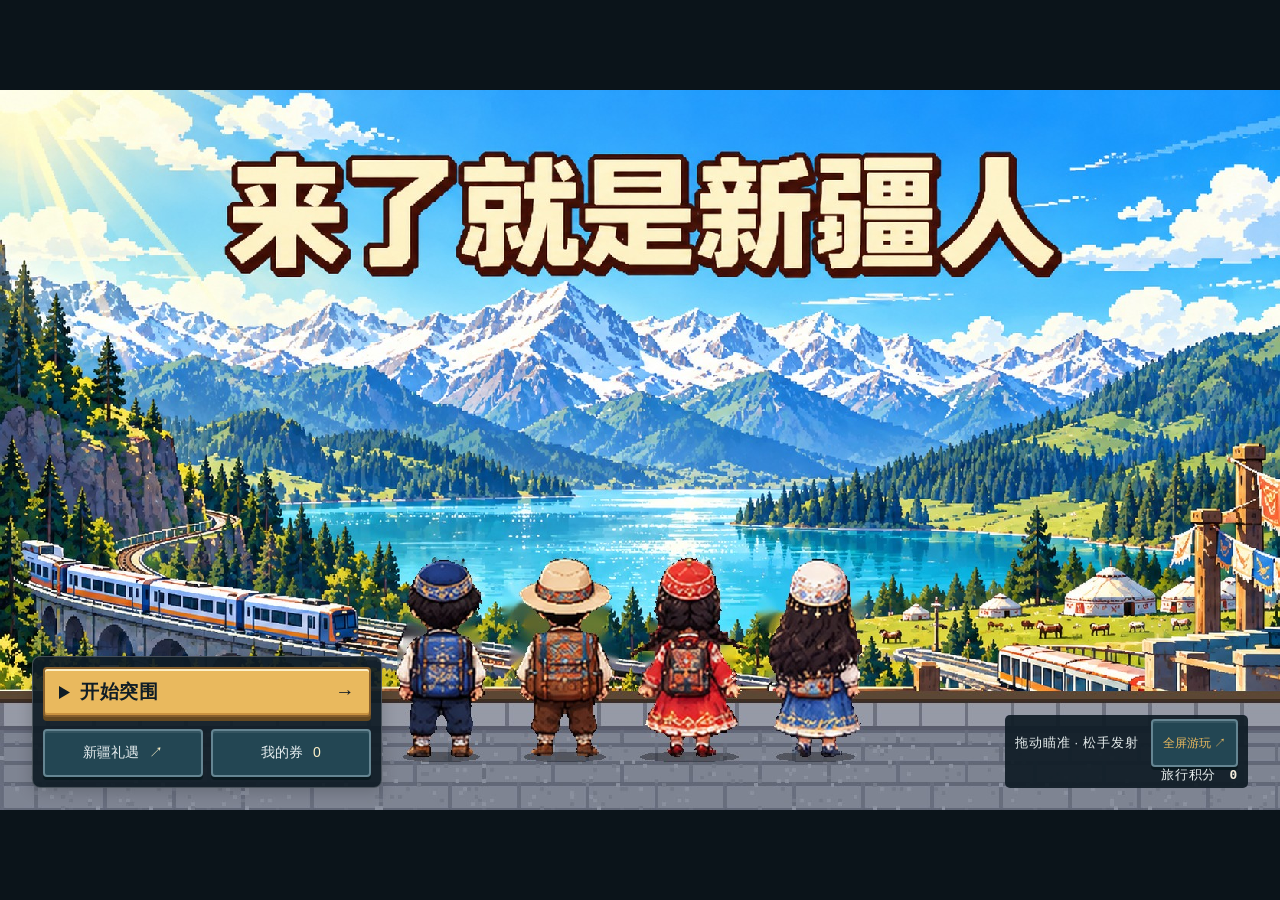
<file: index.html>
<!doctype html>
<!--
MIT License

Copyright (c) 2026

Permission is hereby granted, free of charge, to any person obtaining a copy
of this software and associated documentation files (the "Software"), to deal
in the Software without restriction, including without limitation the rights
to use, copy, modify, merge, publish, distribute, sublicense, and/or sell
copies of the Software, and to permit persons to whom the Software is
furnished to do so, subject to the following conditions:

The above copyright notice and this permission notice shall be included in all
copies or substantial portions of the Software.

THE SOFTWARE IS PROVIDED "AS IS", WITHOUT WARRANTY OF ANY KIND, EXPRESS OR
IMPLIED, INCLUDING BUT NOT LIMITED TO THE WARRANTIES OF MERCHANTABILITY,
FITNESS FOR A PARTICULAR PURPOSE AND NONINFRINGEMENT. IN NO EVENT SHALL THE
AUTHORS OR COPYRIGHT HOLDERS BE LIABLE FOR ANY CLAIM, DAMAGES OR OTHER
LIABILITY, WHETHER IN AN ACTION OF CONTRACT, TORT OR OTHERWISE, ARISING FROM,
OUT OF OR IN CONNECTION WITH THE SOFTWARE OR THE USE OR OTHER DEALINGS IN THE
SOFTWARE.
-->
<html lang="zh-CN">
<head>
  <meta charset="UTF-8">
  <meta name="viewport" content="width=device-width,initial-scale=1,viewport-fit=cover">
  <meta name="theme-color" content="#101d26">
  <meta name="description" content="选一个打工人，打穿五站新疆。来了就是新疆人，一款即开即玩的像素弹射小游戏。">
  <meta property="og:type" content="website">
  <meta property="og:locale" content="zh_CN">
  <meta property="og:site_name" content="来了就是新疆人">
  <meta property="og:title" content="来了就是新疆人">
  <meta property="og:description" content="下班了，轮到你出发。选一个打工人，打穿五站新疆，即开即玩的像素弹射小游戏。">
  <meta property="og:url" content="https://liunian0103-dotcom.github.io/laile-jiushi-xinjiangren/">
  <meta property="og:image" content="https://liunian0103-dotcom.github.io/laile-jiushi-xinjiangren/assets/xinjiang-cover-20261113.jpg">
  <meta property="og:image:type" content="image/jpeg">
  <meta property="og:image:width" content="1672">
  <meta property="og:image:height" content="941">
  <meta property="og:image:alt" content="来了就是新疆人：四位旅行者望向雪山与蓝色湖泊的像素封面">
  <meta name="twitter:card" content="summary_large_image">
  <meta name="twitter:title" content="来了就是新疆人">
  <meta name="twitter:description" content="下班了，轮到你出发。即开即玩的新疆像素弹射小游戏。">
  <meta name="twitter:image" content="https://liunian0103-dotcom.github.io/laile-jiushi-xinjiangren/assets/xinjiang-cover-20261113.jpg">
  <link rel="image_src" href="https://liunian0103-dotcom.github.io/laile-jiushi-xinjiangren/assets/xinjiang-cover-20261113.jpg">
  <link rel="preload" as="image" href="assets/xinjiang-cover-20261113.jpg">
  <title>来了就是新疆人</title>
  <link rel="icon" href="assets/characters/chen-xu-portrait.svg" type="image/svg+xml">
  <link rel="manifest" href="manifest.webmanifest">
  <link rel="stylesheet" href="styles/characters.css?v=e50149db79">
  <link rel="stylesheet" href="styles/rewards.css?v=2951058b75">
  <link rel="stylesheet" href="styles.css?v=f94897d97c">
  <link rel="stylesheet" href="styles/reward-feedback.css?v=ea91c38384">
  <link rel="stylesheet" href="styles/viewport.css?v=1a29bddfaf">
  <link rel="stylesheet" href="styles/mobile-layout.css?v=d166aedb1c">
  <link rel="stylesheet" href="styles/home-cover.css?v=20261113a">
  <link rel="stylesheet" href="styles/button-polish.css?v=8aa0982ff2">
</head>
<body>
<div id="viewport-safe-area" aria-hidden="true"></div>
<div id="viewport-root">
<div id="viewport-toolbar" hidden><span id="viewportModeLabel">网页横屏模式</span><button type="button" id="exitViewportMode">退出横屏</button></div>
<div id="viewport-content">
<main id="app" aria-label="来了就是新疆人游戏">
  <section id="game-shell">
    <canvas id="game" width="1280" height="720" aria-label="弹射游戏场地"></canvas>
    <button id="qaCompleteBtn" type="button" hidden>QA 完成本关</button>
    <header class="hud">
      <div class="hud-block stage"><span id="stageName">国际大巴扎</span><small id="eventName">准备突围</small></div>
      <span id="compassCount" hidden>0</span>
      <button class="square-btn" id="pauseBtn" aria-label="暂停游戏">Ⅱ</button>
    </header>
    <div id="hearts" class="health-bar" role="progressbar" aria-label="生命" aria-valuemin="0" aria-valuemax="3" aria-valuenow="3"><span id="healthFill"></span><span id="healthValue">3 / 3</span></div>
    <div class="combo" id="combo" aria-live="polite">连击 <b>0</b></div>
    <div class="toast" id="toast" aria-live="polite"></div>
    <div class="party" id="party" aria-label="当前角色">
      <article class="traveler active" data-character="0"><img id="heroPortrait" src="assets/characters/chen-xu-portrait.svg" alt=""><div><b id="heroName">陈序</b><small id="heroTrait">回滚预案</small></div></article>
    </div>
    <aside class="skill-rack collapsed" aria-label="已学技能">
      <section class="skill-detail" id="skillDetail" aria-live="polite" hidden>
        <button class="skill-detail-close" id="skillDetailClose" type="button" aria-label="关闭技能说明">×</button>
        <span id="skillDetailIcon" class="skill-detail-icon" aria-hidden="true"></span>
        <div class="skill-detail-copy"><span id="skillDetailType"></span><h3 id="skillDetailName"></h3><strong id="skillDetailEffect"></strong><p id="skillDetailRule"></p><div class="skill-detail-change"><span id="skillDetailCurrent"></span><b> → </b><span id="skillDetailAfter"></span></div></div>
      </section>
      <div class="skill-rack-title"><span>技能</span><small>击破技能箱获得</small><button class="skill-rack-toggle" id="skillRackToggle" type="button" aria-label="展开技能面板" aria-expanded="false">▾</button></div>
      <div class="skill-slots" id="skillSlots"></div>
    </aside>

    <section class="modal open" id="startModal" role="dialog" aria-modal="true" aria-labelledby="gameTitle">
      <div class="home-scene" aria-hidden="true"><img class="home-cover-art" src="assets/xinjiang-cover-20261113.jpg" width="1672" height="941" alt="" fetchpriority="high"></div>
      <div class="home-content">
        <p class="eyebrow">打工人的新疆旅行</p>
        <h1 id="gameTitle">来了就是<br>新疆人<span class="title-dot">.</span></h1>
        <p class="home-line">下班了，轮到你出发。</p>
        <div class="cover-controls">
          <div id="loadingState" aria-live="polite"><div class="loading-copy"><span>装好行囊</span><b id="loadingPercent">0%</b></div><div class="loading-track"><i id="loadingProgress"></i></div><p class="first-load-note">首次打开可能需要更多时间，请稍候。</p></div>
          <p id="loadingReady" class="loading-ready" hidden>选择角色，打穿五站新疆。</p>
          <button class="primary-btn" id="startBtn" hidden>开始突围 <span>→</span></button>
          <div class="home-links"><button type="button" data-open-shop>新疆礼遇 <span>↗</span></button><button type="button" data-open-coupons>我的券 <span data-coupon-count>0</span></button></div>
        </div>
      </div>
      <div class="home-footer"><span>拖动瞄准 · 松手发射 <button class="text-btn fullscreen-btn" data-fullscreen type="button">全屏 ↗</button></span><span>旅行积分 <b data-wallet-balance>0</b></span></div>
    </section>

    <section class="modal route-modal" id="routeModal" role="dialog" aria-modal="true" aria-label="新疆五站路线">
      <div class="route-top"><button class="text-btn" data-go-home type="button">← 结束本局</button><span class="route-count" id="routeCount">已完成 0 / 5 站</span><div class="route-controls"><button class="text-btn" data-fullscreen type="button">横屏游玩 ↗</button><button class="text-btn" data-open-shop type="button">新疆礼遇 · <b data-wallet-balance>0</b> 积分</button></div></div>
      <div class="route-body"><div class="route-picture"><img id="routeImage" src="assets/optimized/stage-bazaar.webp" alt="国际大巴扎"></div><div class="route-copy"><p class="eyebrow">下一站</p><h2 id="routeStageName">国际大巴扎</h2><p id="routeTask">大巴扎集合</p><div class="route-detail"><span>本次出发 <b id="routeHeroName">陈序</b></span><strong id="routeReward">本关通关 +100 积分</strong></div><button class="primary-btn" id="routeStartBtn">开始本站 <span>→</span></button><p class="route-tip">清空障碍，别让它们越过底线。</p></div></div>
      <div class="route-stations" aria-label="五站进度"><span class="route-node-status active">国际大巴扎</span><span class="route-node-status locked">那拉提草原</span><span class="route-node-status locked">赛里木湖</span><span class="route-node-status locked">喀什古城</span><span class="route-node-status locked">火焰山</span></div>
    </section>

    <section class="modal" id="departureModal" role="dialog" aria-modal="true" aria-labelledby="departureTitle"><div class="departure-panel"><div class="departure-scene" aria-hidden="true"></div><div class="departure-copy"><p class="eyebrow" id="departureKicker">本站突围完成</p><h2 id="departureTitle">这一站，拿下。</h2><blockquote id="departureQuote"></blockquote><strong class="stage-reward" id="stageRewardText">+100 旅行积分</strong><button class="primary-btn" id="departureContinue">继续突围 →</button><button class="text-btn" type="button" data-open-shop>去看看新疆礼遇 ↗</button></div></div></section>
    <section class="modal" id="upgradeModal" role="dialog" aria-modal="true" aria-labelledby="upgradeTitle"><div class="paper-panel upgrade-panel"><p class="eyebrow">本站已完成</p><h2 id="upgradeTitle">带上一件，再出发。</h2><p class="upgrade-sub">选择一项强化，保留到本局结束</p><div class="upgrade-grid" id="upgradeGrid"></div></div></section>
    <section class="modal" id="skillModal" role="dialog" aria-modal="true" aria-labelledby="skillTitle"><div class="paper-panel skill-panel"><p class="eyebrow">发现技能箱</p><h2 id="skillTitle">下一发，更有底气。</h2><p class="upgrade-sub">选择一项技能</p><div class="skill-learn-grid" id="skillLearnGrid"></div></div></section>
    <section class="modal" id="pauseModal" role="dialog" aria-modal="true" aria-labelledby="pauseTitle"><div class="paper-panel compact-panel"><p class="eyebrow">歇一会儿</p><h2 id="pauseTitle">旅途暂停</h2><button class="primary-btn" id="resumeBtn">继续突围</button><button class="secondary-btn" data-fullscreen type="button">全屏游玩 ↗</button><button class="secondary-btn" id="restartBtn">换个角色，重新出发</button><button class="text-btn" data-go-home type="button">结束本局，返回首页</button></div></section>
    <section class="modal" id="endModal" role="dialog" aria-modal="true" aria-labelledby="endTitle"><div class="paper-panel ending-panel"><p class="eyebrow" id="endKicker">五站突围完成</p><h2 id="endTitle">把远方，带回来。</h2><p id="endSoul" class="ending-soul"></p><p id="endSummary"></p><p id="endNote" hidden></p><div class="end-wallet">旅行积分 <strong data-wallet-balance>0</strong><button type="button" class="text-btn" data-open-shop>兑换新疆礼遇 ↗</button></div><button class="primary-btn" id="againBtn">再出发一次</button><button class="text-btn" data-go-home type="button">返回首页</button></div></section>
  </section>
  <aside class="mobile-browser-note" aria-label="手机游玩提示"><span>推荐使用手机浏览器打开，横屏体验更佳</span><small>首次打开可能需要更多时间，请稍候。</small></aside>
  <aside id="portraitPlayHint"><span>展开横向视野，更方便瞄准</span><button type="button" data-fullscreen>横屏游玩 ↗</button></aside>
</main>
<div id="characterRoot"></div><div id="rewardsRoot"></div>
</div></div>
<script src="src/viewport.js?v=b9de0f5a09"></script>
<script src="src/characters.js?v=7f3f5c5aef"></script><script src="src/rewards.js?v=659561e249"></script><script src="src/reward-feedback.js?v=bf2c1adc9e"></script><script src="src/game.js?v=46bce08294"></script>
</body></html>
</file>
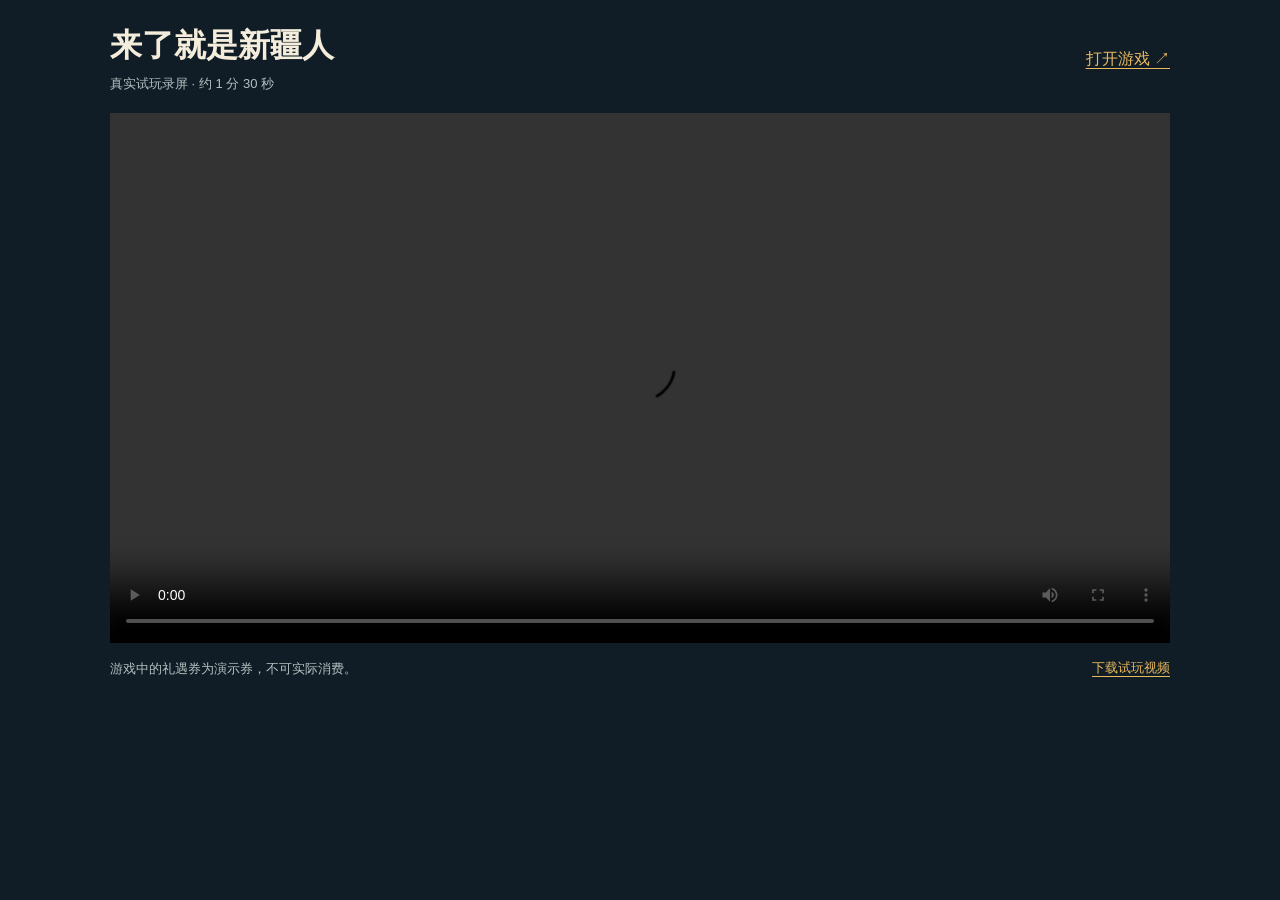
<file: demo.html>
<!doctype html>
<html lang="zh-CN">
<head>
  <meta charset="UTF-8">
  <meta name="viewport" content="width=device-width,initial-scale=1,viewport-fit=cover">
  <meta name="theme-color" content="#101d26">
  <title>来了就是新疆人 · 试玩录屏</title>
  <style>
    *{box-sizing:border-box}body{margin:0;background:#101d26;color:#f4eddc;font-family:"Microsoft YaHei","PingFang SC",sans-serif}main{max-width:1100px;margin:auto;padding:24px 20px}header{display:flex;align-items:center;justify-content:space-between;gap:16px;margin-bottom:18px}h1{font-size:clamp(22px,4vw,32px);margin:0 0 6px}p{margin:0;color:#b4c0c0;font-size:13px;line-height:1.6}a{color:#e9b95e;text-underline-offset:4px}header a{white-space:nowrap}video{display:block;width:100%;max-height:75vh;background:#080f14;margin:0 auto 16px}footer{display:flex;justify-content:space-between;gap:16px;flex-wrap:wrap;font-size:13px}a:focus-visible{outline:2px solid #e9b95e;outline-offset:5px}
  </style>
</head>
<body>
  <main>
    <header><div><h1>来了就是新疆人</h1><p>真实试玩录屏 · 约 1 分 30 秒</p></div><a href="./">打开游戏 ↗</a></header>
    <video controls playsinline preload="metadata" aria-label="来了就是新疆人真实试玩录屏"><source src="media/gameplay-demo.mp4" type="video/mp4">当前浏览器无法播放，请使用下方链接下载。</video>
    <footer><p>游戏中的礼遇券为演示券，不可实际消费。</p><a href="media/gameplay-demo.mp4" download="来了就是新疆人-试玩录屏.mp4">下载试玩视频</a></footer>
  </main>
</body>
</html>
</file>
<file: styles/characters.css>
/* The game disables touch on :root. Permit overlay scrolling only while open. */
html:has(.nc-screen:not([hidden])) { touch-action: pan-y; }
/* All remaining rules are scoped to the character module. */
.nc-screen {
  --nc-ink: #07142e;
  --nc-paper: #fff7e8;
  --nc-blue: #123bee;
  position: fixed;
  inset: 0;
  z-index: 80;
  overflow: auto;
  overscroll-behavior: contain;
  touch-action: pan-y;
  padding: max(16px, env(safe-area-inset-top)) max(18px, env(safe-area-inset-right)) max(16px, env(safe-area-inset-bottom)) max(18px, env(safe-area-inset-left));
  display: flex;
  color: var(--nc-paper);
  background: #07142e;
  font: 15px/1.5 "Microsoft YaHei", "PingFang SC", sans-serif;
  text-align: left;
}
.nc-screen[hidden] { display: none; }
.nc-screen *, .nc-screen *::before, .nc-screen *::after { box-sizing: border-box; }
.nc-screen button { font: inherit; cursor: pointer; border-radius: 0; }
.nc-screen button:focus-visible { outline: 3px solid #ffd166; outline-offset: 4px; }
.nc-panel { width: min(1060px, 100%); margin: auto; min-width: 0; }
.nc-header { display: flex; justify-content: space-between; align-items: center; gap: 16px; margin-bottom: 22px; }
.nc-eyebrow { margin: 0 0 6px; font: 700 12px/1.2 "Courier New", "Microsoft YaHei", monospace; letter-spacing: 3px; color: #a6b7d2; }
.nc-header h1 { margin: 0; font-size: clamp(23px, 3.1cqw, 36px); line-height: 1.2; font-weight: 900; letter-spacing: 1px; }
.nc-close { flex-shrink: 0; display: grid; place-items: center; width: 44px; height: 44px; padding: 0; border: 2px solid #7284a4; background: transparent; color: var(--nc-paper); font-size: 27px !important; line-height: 1 !important; }
.nc-roster { display: grid; grid-template-columns: repeat(3, minmax(0, 1fr)); gap: 20px; }
.nc-card { position: relative; min-width: 0; display: block; cursor: pointer; color: var(--nc-ink); }
.nc-choice { position: absolute; left: 12px; top: 14px; width: 1px; height: 1px; opacity: 0; }
.nc-card-inner { display: flex; height: 100%; flex-direction: column; background: var(--nc-paper); border: 3px solid #8d9bb2; box-shadow: 5px 5px 0 #020817; transition: border-color .12s, transform .12s; }
.nc-choice:checked + .nc-card-inner { border-color: #6588ff; box-shadow: 0 0 0 2px var(--nc-blue), 5px 5px 0 #020817; }
.nc-choice:focus-visible + .nc-card-inner { outline: 3px solid #ffd166; outline-offset: 4px; }
.nc-card-top { display: flex; justify-content: space-between; align-items: center; padding: 8px 12px; border-bottom: 2px solid var(--nc-ink); font: 700 11px/1.2 "Courier New", "Microsoft YaHei", monospace; letter-spacing: 2px; }
.nc-check { width: 20px; height: 20px; display: grid; place-items: center; border: 2px solid var(--nc-ink); color: transparent; }
.nc-choice:checked + .nc-card-inner .nc-check { background: var(--nc-blue); color: white; border-color: var(--nc-blue); }
.nc-identity { display: flex; flex-direction: column; }
.nc-portrait { height: 170px; display: flex; justify-content: center; overflow: hidden; background-color: #dae4ef; background-image: linear-gradient(90deg, #07142e09 1px, transparent 1px), linear-gradient(#07142e09 1px, transparent 1px); background-size: 12px 12px; border-bottom: 2px solid var(--nc-ink); }
.nc-portrait img { height: 100%; max-width: 100%; width: auto; image-rendering: pixelated; }
.nc-nameplate { padding: 12px 14px 4px; display: grid; grid-template-columns: auto 1fr; align-items: center; column-gap: 10px; }
.nc-nameplate strong { font-size: 29px; font-weight: 900; line-height: 1.3; }
.nc-nameplate > span { font-size: 13px; font-weight: 700; }
.nc-nameplate small { grid-column: 1 / -1; font-size: 11px; color: #526079; }
.nc-info { padding: 0 14px 12px; display: flex; flex: 1; flex-direction: column; }
.nc-intro { display: block; font-size: 14px; line-height: 1.6; min-height: 58px; padding-top: 8px; }
.nc-trait { display: flex; flex-direction: column; gap: 3px; margin-top: auto; padding: 9px 10px; border-left: 4px solid var(--nc-accent); background: #07142e09; font-size: 13px; }
.nc-trait b { font-size: 16px; }
.nc-cost { display: block; font-size: 12px; margin-top: 9px; color: #714630; }
.nc-cost b { margin-right: 4px; }
.nc-card-bottom { display: flex; justify-content: space-between; align-items: center; padding: 10px 14px; border-top: 1px dashed #8792a2; font-size: 12px; }
.nc-barcode { width: 56px; height: 15px; background: repeating-linear-gradient(90deg, var(--nc-ink) 0 2px, transparent 2px 4px, var(--nc-ink) 4px 5px, transparent 5px 8px); }
.nc-select-label::after { content: "选择此人"; }
.nc-choice:checked + .nc-card-inner .nc-select-label::after { content: "已选 · 待出发"; color: var(--nc-blue); font-weight: 800; }
.nc-footer { display: flex; justify-content: space-between; align-items: center; gap: 16px; margin-top: 24px; }
.nc-selected-line { margin: 0; color: #c9d6ed; font-size: 14px; }
.nc-confirm { min-width: 225px; min-height: 48px; padding: 10px 24px; border: 2px solid #8fa6ff; background: var(--nc-blue); color: white; font-weight: 800 !important; box-shadow: 4px 4px 0 #020817; }
.nc-confirm:active { transform: translate(2px, 2px); box-shadow: 2px 2px 0 #020817; }
@media (hover: hover) { .nc-card:hover .nc-card-inner { transform: translateY(-2px); } }
@container viewport (max-height: 650px) and (min-width: 540px) {
  .nc-screen { padding-top: 12px; padding-bottom: 12px; }
  .nc-header { margin-bottom: 12px; }
  .nc-header h1 { font-size: 25px; }
  .nc-eyebrow { font-size: 10px; margin-bottom: 4px; }
  .nc-roster { gap: 14px; }
  .nc-portrait { height: 115px; }
  .nc-nameplate { padding-top: 6px; }
  .nc-nameplate strong { font-size: 24px; }
  .nc-intro { min-height: 50px; font-size: 12px; }
  .nc-trait { padding: 5px 8px; font-size: 12px; }
  .nc-trait b { font-size: 14px; }
  .nc-card-bottom { padding: 6px 12px; }
  .nc-footer { margin-top: 14px; }
}
@container viewport (max-height: 450px) and (min-width: 540px) {
  .nc-screen { padding: 8px max(14px, env(safe-area-inset-right)) 8px max(14px, env(safe-area-inset-left)); }
  .nc-header { margin-bottom: 8px; }
  .nc-header h1 { font-size: 22px; }
  .nc-close { height: 36px; width: 40px; }
  .nc-card-top { padding: 4px 9px; font-size: 10px; }
  .nc-identity { flex-direction: row; height: 78px; border-bottom: 1px solid #07142e22; }
  .nc-portrait { height: 78px; width: 76px; flex-shrink: 0; border-bottom: 0; border-right: 1px solid #07142e22; }
  .nc-nameplate { display: flex; flex-direction: column; align-items: flex-start; justify-content: center; padding: 3px 8px; gap: 2px; }
  .nc-nameplate strong { font-size: 24px; }
  .nc-nameplate > span { font-size: 12px; }
  .nc-nameplate small { display: none; }
  .nc-info { padding: 0 9px 7px; }
  .nc-intro { padding-top: 5px; min-height: 46px; line-height: 1.4; }
  .nc-trait { padding: 4px 5px; gap: 0; }
  .nc-cost { margin-top: 5px; font-size: 11px; }
  .nc-card-bottom { padding: 4px 9px; font-size: 10px; }
  .nc-barcode { height: 10px; }
  .nc-footer { margin-top: 9px; }
  .nc-confirm { min-height: 40px; padding: 5px 16px; font-size: 14px !important; }
  .nc-selected-line { font-size: 12px; }
}
@container viewport (max-width: 539px) {
  .nc-roster { grid-template-columns: 1fr; gap: 16px; }
  .nc-identity { flex-direction: row; height: 115px; border-bottom: 1px solid #07142e22; }
  .nc-portrait { height: 115px; width: 120px; border: 0; border-right: 1px solid #07142e22; flex-shrink: 0; }
  .nc-nameplate { display: flex; flex-direction: column; justify-content: center; align-items: flex-start; padding: 10px; }
  .nc-nameplate small { margin-top: 6px; }
  .nc-intro { min-height: 0; padding-bottom: 8px; }
  .nc-footer { flex-direction: column; align-items: stretch; }
  .nc-confirm { width: 100%; }
}
@media (prefers-reduced-motion: reduce) { .nc-card-inner { transition: none; } }
</file>
<file: styles/rewards.css>
.niuma-rewards { --nr-ink:#07142e; --nr-paper:#fff7e8; --nr-blue:#123bee; --nr-mint:#a8e6cf; --nr-gold:#ffd166; --nr-coral:#ff6b57; position:fixed; inset:0; z-index:1000; display:grid; place-items:center; padding:16px; background:#07142ed9; color:var(--nr-ink); font:15px/1.5 "Microsoft YaHei", "PingFang SC", sans-serif; touch-action:pan-y; overscroll-behavior:contain; isolation:isolate; }
.niuma-rewards[hidden] { display:none !important; }
.niuma-rewards *, .niuma-rewards *::before, .niuma-rewards *::after { box-sizing:border-box; }
.niuma-rewards h2, .niuma-rewards h3, .niuma-rewards p { margin:0; }
.niuma-rewards strong { color:inherit; }
.niuma-rewards button { min-height:44px; border:2px solid var(--nr-ink); border-radius:3px; padding:8px 14px; background:var(--nr-blue); color:white; font:700 14px/1.35 "Microsoft YaHei", sans-serif; cursor:pointer; touch-action:manipulation; }
.niuma-rewards button:hover { filter:brightness(1.12); }
.niuma-rewards button:focus-visible, .niuma-rewards .nr-sheet:focus-visible { outline:3px solid var(--nr-coral); outline-offset:3px; }
.niuma-rewards .nr-sheet { width:min(960px,100%); max-height:100%; overflow:auto; overscroll-behavior:contain; background:var(--nr-paper); border:3px solid var(--nr-ink); box-shadow:7px 7px 0 #123bee; padding:24px; }
.niuma-rewards .nr-header { display:flex; justify-content:space-between; align-items:center; gap:12px; }
.niuma-rewards .nr-eyebrow { color:var(--nr-blue); font-size:12px; font-weight:800; letter-spacing:2px; }
.niuma-rewards h2 { font:900 clamp(23px,4cqw,34px)/1.4 "Microsoft YaHei", sans-serif; letter-spacing:-1px; }
.niuma-rewards .nr-close { width:44px; flex:none; padding:0; font-size:26px; background:var(--nr-ink); }
.niuma-rewards .nr-disclaimer { background:var(--nr-gold); padding:9px 12px; border:2px solid var(--nr-ink); margin-top:14px; font-weight:800; }
.niuma-rewards .nr-wallet { margin:16px 0; display:flex; justify-content:space-between; align-items:center; gap:14px; padding:12px 16px; background:var(--nr-blue); color:white; border:2px solid var(--nr-ink); }
.niuma-rewards .nr-wallet > div { display:flex; align-items:center; gap:18px; }
.niuma-rewards .nr-wallet strong { font:900 38px/1.2 "Courier New", monospace; }
.niuma-rewards .nr-wallet p { font-size:12px; }
.niuma-rewards .nr-tabs { display:flex; gap:8px; border-bottom:2px solid var(--nr-ink); padding-bottom:10px; }
.niuma-rewards .nr-tabs button { background:transparent; color:var(--nr-ink); }
.niuma-rewards .nr-tabs button[aria-pressed="true"] { background:var(--nr-ink); color:white; }
.niuma-rewards .nr-status { min-height:32px; padding:5px 0; font-weight:700; color:var(--nr-blue); }
.niuma-rewards .nr-grid { display:grid; grid-template-columns:repeat(4,minmax(0,1fr)); gap:14px; }
.niuma-rewards .nr-ticket { min-width:0; background:white; border:2px solid var(--nr-ink); box-shadow:3px 3px 0 var(--nr-ink); }
.niuma-rewards .nr-ticket-top { display:flex; align-items:center; justify-content:space-between; gap:4px; padding:8px 10px; background:var(--nr-mint); border-bottom:2px solid var(--nr-ink); font-size:11px; font-weight:800; }
.niuma-rewards .nr-dates .nr-ticket-top { background:var(--nr-coral); }
.niuma-rewards .nr-dairy .nr-ticket-top { background:#b7d8ff; }
.niuma-rewards .nr-gift .nr-ticket-top { background:var(--nr-gold); }
.niuma-rewards .nr-stamp { display:inline-block; border:1px solid currentColor; padding:1px 5px; font-size:11px; font-weight:800; }
.niuma-rewards .nr-product { padding:14px 10px 0; }
.niuma-rewards .nr-icon { display:block; font-size:34px; line-height:1.2; margin-bottom:12px; }
.niuma-rewards h3 { font-size:17px; font-weight:900; }
.niuma-rewards .nr-product p { font-size:11px; margin-top:5px; }
.niuma-rewards .nr-value { padding:8px 10px 14px; display:flex; gap:8px; align-items:center; }
.niuma-rewards .nr-value strong { font:900 48px/1 "Courier New", monospace; letter-spacing:-3px; }
.niuma-rewards .nr-value strong small { font-size:20px; letter-spacing:0; }
.niuma-rewards .nr-value span { font-weight:800; }
.niuma-rewards .nr-value span small { display:block; font-size:10px; font-weight:400; }
.niuma-rewards .nr-ticket-bottom { position:relative; border-top:2px dashed var(--nr-ink); padding:12px 10px; }
.niuma-rewards .nr-ticket-bottom::before, .niuma-rewards .nr-ticket-bottom::after { content:""; position:absolute; width:12px; height:12px; top:-7px; background:var(--nr-paper); border:2px solid var(--nr-ink); border-radius:50%; }
.niuma-rewards .nr-ticket-bottom::before { left:-7px; }
.niuma-rewards .nr-ticket-bottom::after { right:-7px; }
.niuma-rewards .nr-cost { margin-bottom:8px; font-size:12px; }
.niuma-rewards .nr-cost b { font:900 22px "Courier New", monospace; }
.niuma-rewards .nr-ticket-bottom button { width:100%; padding:8px 4px; }
.niuma-rewards .nr-ticket-bottom p { font-size:11px; margin-bottom:8px; }
.niuma-rewards .nr-number { overflow-wrap:anywhere; user-select:text; -webkit-user-select:text; font-family:"Courier New", "Microsoft YaHei", monospace; }
.niuma-rewards .nr-empty { grid-column:1/-1; text-align:center; padding:26px 16px; border:2px dashed var(--nr-ink); }
.niuma-rewards .nr-empty > span { font-size:42px; }
.niuma-rewards .nr-empty p { margin:8px 0 18px; }
.niuma-rewards .nr-footer { margin-top:20px; font-size:11px; text-align:center; }
.niuma-rewards .nr-warning { border:2px solid var(--nr-coral); padding:10px; margin-bottom:12px; font-weight:700; }
.niuma-rewards .nr-dialog-backdrop { position:absolute; inset:0; background:#07142edb; display:grid; place-items:center; padding:16px; }
.niuma-rewards .nr-dialog { background:var(--nr-paper); width:min(460px,100%); max-height:100%; overflow:auto; border:3px solid var(--nr-ink); box-shadow:6px 6px 0 var(--nr-mint); padding:22px; }
.niuma-rewards .nr-dialog h3 { font-size:24px; margin:14px 0; }
.niuma-rewards .nr-dialog p { margin-top:10px; }
.niuma-rewards .nr-actions { margin-top:20px; display:flex; justify-content:flex-end; gap:10px; }
.niuma-rewards .nr-secondary { background:white; color:var(--nr-ink); }
@container viewport (max-width:760px) { .niuma-rewards .nr-grid { grid-template-columns:repeat(2,minmax(0,1fr)); } .niuma-rewards .nr-sheet { padding:16px; } }
@container viewport (max-width:400px) { .niuma-rewards { padding:8px; } .niuma-rewards .nr-sheet { padding:12px; } .niuma-rewards .nr-grid { gap:10px; } .niuma-rewards .nr-wallet { align-items:flex-start; } .niuma-rewards .nr-wallet > div { display:block; } .niuma-rewards .nr-wallet strong { display:block; } .niuma-rewards .nr-wallet p { max-width:120px; } .niuma-rewards h3 { font-size:15px; } .niuma-rewards .nr-value { gap:4px; } .niuma-rewards .nr-value strong { font-size:40px; } }
@container viewport (max-height:500px) and (min-width:650px) { .niuma-rewards { padding:8px; } .niuma-rewards .nr-sheet { padding:14px; } .niuma-rewards .nr-grid { grid-template-columns:repeat(4,minmax(0,1fr)); } .niuma-rewards .nr-icon { font-size:26px; margin-bottom:6px; } }
</file>
<file: styles.css>
/* One scene, one decision. The game art carries the detail; UI stays quiet. */
:root{--ink:#101d26;--paper:#f4eddc;--paper-raised:#fff9eb;--cobalt:#dcb16b;--cobalt-dark:#bc8e49;--gold:#e9b95e;--coral:#dc705d;--mint:#92b9a0;--muted:#a4afb3;--line:#46535a;font-family:"Microsoft YaHei","PingFang SC",sans-serif;color:var(--paper);background:var(--ink);touch-action:none;user-select:none;-webkit-user-select:none}
*{box-sizing:border-box}html,body{width:100%;height:100%;margin:0;overflow:hidden}button{font:inherit;color:inherit;cursor:pointer;-webkit-tap-highlight-color:transparent;border-radius:2px}button:focus-visible{outline:3px solid var(--gold);outline-offset:4px}button:disabled{cursor:wait;opacity:.5}button[hidden],[hidden]{display:none!important}h1,h2,h3,p{margin:0}button:active{transform:translateY(1px)}
#app{position:fixed;inset:0;display:grid;place-items:center;background:#0b141a;min-width:320px}#game-shell{position:relative;width:min(100cqw,177.77778cqh);height:min(100cqh,56.25cqw);overflow:hidden;background:var(--ink);isolation:isolate;container-type:size}#game{display:block;width:100%;height:100%;touch-action:none;cursor:crosshair;image-rendering:pixelated}
.modal{position:absolute;inset:0;z-index:20;display:none;align-items:center;justify-content:center;padding:4%;background:#101d26ed}.modal.open{display:flex}.modal button{touch-action:manipulation}.paper-panel{width:min(960px,94%);padding:3.6%;background:var(--ink);border:1px solid var(--line);box-shadow:0 16px 60px #0005}.paper-panel h2,.departure-copy h2{font-size:clamp(24px,3.2cqw,44px);line-height:1.3;font-weight:900;letter-spacing:-1px}.eyebrow,.mono{font:700 clamp(10px,1.05cqw,13px)/1.4 "Microsoft YaHei",sans-serif;letter-spacing:3px;color:var(--gold);margin:0 0 12px}.primary-btn{min-height:48px;border:1px solid var(--gold);padding:12px 24px;background:var(--gold);color:var(--ink);font-weight:800;font-size:clamp(14px,1.5cqw,20px);display:flex;align-items:center;justify-content:space-between;gap:28px;transition:background .12s}.primary-btn:hover{background:#f7d38c}.secondary-btn{padding:12px 18px;background:transparent;border:1px solid var(--line);font-size:14px}.secondary-btn:hover{border-color:var(--paper)}.text-btn{background:transparent;border:0;padding:10px 0;font-size:clamp(11px,1.2cqw,15px);color:var(--muted)}.text-btn:hover{color:var(--paper)}
/* Home: the bazaar is the only large illustration, not a baked-in interface. */
#startModal{padding:0;background:var(--ink);align-items:stretch;justify-content:flex-start}.home-scene{position:absolute;inset:0 0 0 39%;background:url('assets/optimized/stage-bazaar.webp') center/cover no-repeat;image-rendering:pixelated}.home-scene:before{content:"";position:absolute;inset:0;background:linear-gradient(90deg,#101d26 0%,#101d2680 14%,#101d2600 35%),linear-gradient(0deg,#101d26 0%,transparent 28%)}.home-content{position:relative;z-index:1;width:44%;padding:5.5% 0 6% 6.5%;display:flex;flex-direction:column;justify-content:center}.home-content .eyebrow{margin-bottom:2.5cqh;font-size:1.8cqw;letter-spacing:.4em}#gameTitle{font-size:clamp(34px,7.2cqw,104px);line-height:.99;letter-spacing:.025em;font-weight:1000}.title-dot{color:var(--gold)}.home-line{font-size:clamp(13px,1.65cqw,23px);color:#c4c8c3;margin:3.7cqh 0 3.3cqh;letter-spacing:.08em}.cover-controls{width:86%;max-width:350px}.cover-controls .primary-btn{width:100%;min-height:6.9cqh;padding:1.6cqh 1.9cqw}.loading-ready{display:none!important}.loading-copy{display:flex;justify-content:space-between;gap:20px;font-size:12px;color:var(--muted)}.loading-track{height:3px;margin:12px 0;background:#34434a}.loading-track i{display:block;width:0;height:100%;background:var(--gold);transition:width .1s}.home-links{display:flex;align-items:center;gap:26px;margin-top:2cqh}.home-links button{border:0;padding:6px 0;background:transparent;color:#bdc4c5;font-size:clamp(11px,1.15cqw,16px)}.home-links button:hover{color:var(--gold)}.home-links span{color:var(--gold);margin-left:6px}.home-footer{position:absolute;z-index:3;bottom:3.7%;left:6.5%;right:5%;display:flex;justify-content:space-between;gap:15px;color:#a4afb0;font-size:clamp(9px,1cqw,13px);letter-spacing:.06em}.home-footer b{color:var(--paper);margin-left:9px;font-family:Consolas,monospace}.home-travelers{position:absolute;display:flex;gap:2%;bottom:14%;left:18%;right:9%;align-items:flex-end;justify-content:center;filter:drop-shadow(0 5px 0 #101d2645)}.home-travelers img{width:27%;height:auto;image-rendering:pixelated}.home-travelers img:nth-child(2){width:30%;margin-bottom:2%}
/* Route: only the five playable destinations, one current call to action. */
.route-modal{background:var(--ink);padding:3.4% 5%;flex-direction:column;justify-content:space-between;gap:3cqh}.route-top{display:flex;width:100%;justify-content:space-between;align-items:center;gap:15px}.route-count{font-size:clamp(11px,1.15cqw,15px);color:var(--muted);font-weight:400}.route-body{display:grid;grid-template-columns:1.12fr 1fr;gap:6%;width:100%;min-height:0;flex:1;align-items:center}.route-picture{height:100%;max-height:44cqh;overflow:hidden;position:relative;border:1px solid #53605e}.route-picture img{height:100%;width:100%;object-fit:cover;image-rendering:pixelated}.route-copy .eyebrow{margin-bottom:1.4cqh}.route-copy h2{font-size:clamp(24px,4cqw,51px);font-weight:900;line-height:1.2;letter-spacing:-.04em}.route-copy>p:not(.eyebrow){color:var(--muted);margin-top:1.5cqh;font-size:clamp(11px,1.3cqw,16px)}.route-detail{display:grid;gap:1.2cqh;margin:3cqh 0;font-size:clamp(11px,1.2cqw,15px)}.route-detail span{color:var(--muted)}.route-detail b{color:var(--paper);margin-left:12px}.route-detail strong{color:var(--gold);font-weight:500}.route-copy .primary-btn{min-width:80%;min-height:7cqh;padding:1.4cqh 2cqw}.route-copy .route-tip{font-size:clamp(9px,1cqw,13px)!important}.route-stations{width:100%;display:grid;grid-template-columns:repeat(5,1fr);padding-top:2.5cqh}.route-node-status{position:relative;text-align:center;font-size:clamp(9px,1.1cqw,14px);padding:3cqh 4px 0;color:#7e898d;border-top:1px solid #47545b}.route-node-status:before{content:"";position:absolute;top:-5px;left:calc(50% - 4px);height:8px;width:8px;border:1px solid #667378;background:var(--ink)}.route-node-status.active{color:var(--gold)}.route-node-status.active:before{background:var(--gold);border-color:var(--gold);outline:4px solid #e9b95e20}.route-node-status.completed{color:#bac7ba}.route-node-status.completed:before{background:#92b9a0;border-color:#92b9a0}
/* Combat is open space. Information hugs the frame. */
.hud{position:absolute;left:3%;right:3%;top:2.2%;z-index:5;display:grid;grid-template-columns:1fr auto 1fr;align-items:start;pointer-events:none}.hud-block{padding:7px 14px;background:#101d26e8;border:1px solid #62707666;box-shadow:none}.hearts{justify-self:start;color:#f1836e;letter-spacing:5px;font-size:clamp(13px,1.8cqw,23px);line-height:1.2}.stage{text-align:center;min-width:20cqw}.stage span{display:block;font-weight:800;font-size:clamp(12px,1.5cqw,20px)}.stage small{display:none}.square-btn{justify-self:end;pointer-events:auto;background:#101d26e8;border:1px solid #62707688;width:3.7cqw;min-width:30px;aspect-ratio:1;font-size:18px;line-height:1}.party{position:absolute;right:3%;bottom:2.8%;z-index:5;pointer-events:none}.traveler{display:flex;align-items:center;gap:10px;background:#101d26e8;border:1px solid #62707666;padding:6px 14px 6px 8px;max-width:30cqw}.traveler img{width:3.6cqw;height:4.5cqw;max-height:54px;object-fit:contain;image-rendering:pixelated}.traveler b{display:block;font-size:clamp(12px,1.3cqw,18px)}.traveler small{display:block;color:#bdc8c5;font-size:clamp(8px,.85cqw,12px);margin-top:3px}.combo{display:none;position:absolute;top:16%;right:4%;z-index:6;color:var(--gold);padding:5px 10px;background:#101d26de;font-size:clamp(13px,1.4cqw,20px)}.combo.show{display:block}.combo b{font:900 1.7em/1 Consolas,monospace;margin-left:8px}.combo.fire{color:#ff9070}.toast{position:absolute;left:50%;bottom:15%;z-index:30;transform:translateX(-50%);max-width:76%;padding:10px 18px;background:#101d26f2;border:1px solid #6a777a;color:var(--paper);text-align:center;font-size:clamp(11px,1.3cqw,16px);opacity:0;transition:opacity .14s;pointer-events:none}.toast.show{opacity:1}
.skill-rack{position:absolute;left:3%;bottom:3%;z-index:9;width:31%;padding:12px;background:#101d26f2;border:1px solid #667276;pointer-events:auto}.skill-rack-title{display:flex;gap:12px;align-items:center;margin-bottom:10px;font-size:13px}.skill-rack-title small{font-size:10px;color:var(--muted)}.skill-rack-toggle{margin-left:auto;width:30px;height:30px;border:0;background:#26353e;color:var(--paper);font-size:16px}.skill-rack.collapsed{width:auto;padding:6px 8px 6px 15px}.skill-rack.collapsed .skill-rack-title{margin:0}.skill-rack.collapsed .skill-slots,.skill-rack.collapsed .skill-detail,.skill-rack.collapsed small{display:none!important}.skill-rack.collapsed .skill-rack-toggle{transform:rotate(180deg)}.skill-slots{display:grid;grid-template-columns:1fr 1fr;gap:6px}.skill-slot{position:relative;display:flex;align-items:center;gap:8px;padding:9px 6px;min-width:0;border:1px solid #46545d;background:#1b2b35;text-align:left}.skill-slot-icon{width:25px;flex-shrink:0;color:#84949b}.skill-slot svg{display:block;width:100%}.skill-copy{min-width:0}.skill-copy b{display:block;font-size:11px;white-space:nowrap}.skill-copy small{display:none}.skill-state{font-size:9px;color:#90a0a6;position:absolute;right:4px;top:1px}.skill-slot.learned{border-color:#c7a667}.skill-slot.learned .skill-slot-icon{color:var(--gold)}.skill-detail{position:absolute;bottom:calc(100% + 8px);left:0;right:0;padding:16px;background:#101d26f8;border:1px solid var(--gold);font-size:12px;line-height:1.7}.skill-detail-close{position:absolute;top:4px;right:4px;border:0;background:transparent;font-size:23px}.skill-detail-icon{display:none}.skill-detail-copy>span{color:var(--muted);font-size:11px}.skill-detail-copy h3{font-size:18px}.skill-detail-copy strong{color:var(--gold)}.skill-detail-copy p{margin:8px 0}.skill-detail-change{border-top:1px solid var(--line);padding-top:8px;font-size:10px}
#game-shell:has(.modal.open) .hud,#game-shell:has(.modal.open) .party,#game-shell:has(.modal.open) .skill-rack,#game-shell:has(.modal.open) .combo{visibility:hidden}
/* Rewards and choices: value first, explanations once. */
.upgrade-sub{color:var(--muted);font-size:clamp(11px,1.15cqw,15px);margin:12px 0 26px}.upgrade-grid,.skill-learn-grid{display:grid;grid-template-columns:repeat(3,1fr);gap:16px}.upgrade-card,.skill-learn-card{position:relative;border:1px solid #58656a;background:#1c2c35;text-align:left;color:var(--paper);padding:22px 18px;display:flex;flex-direction:column;min-width:0;transition:border-color .15s,background .15s}.upgrade-card:hover,.skill-learn-card:hover{border-color:var(--gold);background:#28383d}.upgrade-icon{font-size:34px;color:var(--gold);margin-bottom:20px}.upgrade-card b{font-size:21px;margin-bottom:10px}.upgrade-card small{font-size:13px;color:#b7c3c6;line-height:1.5}.skill-card-top{display:flex;gap:10px;align-items:center;margin-bottom:18px}.skill-learn-icon{width:34px;color:var(--gold)}.skill-learn-icon svg{width:100%}.skill-card-top b{display:block;font-size:19px}.skill-card-type{display:none}.skill-learn-card em{position:absolute;right:12px;top:10px;font:10px Consolas,monospace;color:var(--muted)}.skill-main-effect{color:var(--gold);font-size:clamp(15px,1.7cqw,23px);line-height:1.3;margin-bottom:12px}.skill-learn-card>small{font-size:12px;color:#b4c1c4;line-height:1.6}.skill-value-change{margin-top:auto;padding-top:18px;font-size:10px;color:var(--muted);display:flex;gap:5px;flex-wrap:wrap}.skill-select-label{display:none}.compact-panel{width:min(420px,70%);text-align:center;padding:4%}.compact-panel h2{margin:0 0 28px}.compact-panel button{width:100%;justify-content:center;margin:10px 0}.departure-panel{display:grid;grid-template-columns:.9fr 1.1fr;width:92%;max-height:90%;background:var(--ink);border:1px solid var(--line);overflow:hidden}.departure-scene{background:url('assets/optimized/stage-bazaar.webp') center/cover;min-height:300px;image-rendering:pixelated}.departure-copy{padding:8%;display:flex;flex-direction:column;align-items:flex-start;justify-content:center}.departure-copy h2{font-size:clamp(23px,2.7cqw,36px)}.departure-copy blockquote{font-size:clamp(12px,1.25cqw,16px);line-height:1.65;color:var(--muted);margin:16px 0}.stage-reward{font:700 clamp(20px,2.9cqw,36px)/1.2 "Microsoft YaHei",sans-serif;color:var(--gold);margin:5px 0 26px}.departure-copy .primary-btn{width:100%}.departure-copy .text-btn{margin-top:10px}.ending-panel{max-width:740px;text-align:center;padding:5%}.ending-soul{color:var(--muted);margin:20px 0 12px;font-size:16px}.ending-panel #endSummary{color:#a7b5b8;font-size:12px;line-height:1.7}.end-wallet{margin:26px 0;display:flex;align-items:center;justify-content:center;gap:16px;color:var(--muted);font-size:13px}.end-wallet strong{font:700 32px Consolas,monospace;color:var(--gold)}.ending-panel>.primary-btn{justify-content:center;margin:0 auto;min-width:270px}.ending-panel>.text-btn{margin-top:14px}
/* The independently delivered modules share this same visual language. */
.nc-screen{--nc-ink:var(--ink);--nc-paper:var(--paper);--nc-blue:var(--gold);background:var(--ink)}.nc-panel{width:min(1060px,100%)}.nc-header h1{font-size:clamp(24px,3cqw,38px);letter-spacing:-1px}.nc-eyebrow{color:var(--gold);letter-spacing:2px}.nc-close{border:1px solid var(--line);color:var(--muted)}.nc-roster{gap:20px}.nc-card-inner{background:#1c2c35;color:var(--paper);border:1px solid #4b5960;box-shadow:none;overflow:hidden}.nc-choice:checked+.nc-card-inner{border-color:var(--gold);box-shadow:0 0 0 1px var(--gold)}.nc-card-top,.nc-card-bottom,.nc-nameplate small,.nc-selected-line{display:none}.nc-portrait{background:#283b45;background-image:none;border:0;height:170px;position:relative}.nc-portrait img{height:88%;align-self:flex-end;image-rendering:pixelated}.nc-choice:checked+.nc-card-inner .nc-portrait{background:#394844}.nc-nameplate{padding:19px 20px 6px}.nc-nameplate>span{color:#acb9bd;font-weight:400}.nc-nameplate strong{font-size:29px}.nc-info{padding:0 20px 20px}.nc-intro{font-size:13px;min-height:64px;color:#bdc8cb;line-height:1.7}.nc-trait{background:transparent;border:0;border-top:1px solid #47565b;padding:14px 0 0;margin-top:auto}.nc-trait b{color:var(--gold);font-size:17px}.nc-trait span{font-size:13px;color:var(--paper)}.nc-cost{color:#b8a08d;font-size:12px;margin-top:12px}.nc-cost b{font-weight:400}.nc-footer{justify-content:center;margin-top:26px}.nc-confirm{background:var(--gold);color:var(--ink);border:1px solid var(--gold);box-shadow:none;min-width:290px}.nc-confirm:active{box-shadow:none}
.niuma-rewards{--nr-ink:var(--ink);--nr-paper:var(--paper);--nr-blue:#345e68;--nr-gold:var(--gold);--nr-mint:#c8d1ba;--nr-coral:#d9ba9b;background:#101d26f5}.niuma-rewards .nr-sheet{border:1px solid #5f6a68;box-shadow:none;background:var(--paper);padding:28px}.niuma-rewards .nr-eyebrow{color:#586c6e;letter-spacing:1px}.niuma-rewards h2{font-size:30px}.niuma-rewards .nr-disclaimer{background:transparent;border:0;padding:0;margin-top:5px;color:#776855;font-size:12px;font-weight:400}.niuma-rewards .nr-wallet{background:transparent;border:0;border-bottom:1px solid #c4c2b4;color:var(--ink);padding:14px 0;margin:8px 0 15px}.niuma-rewards .nr-wallet strong{color:#335d63;font-size:34px}.niuma-rewards .nr-wallet p{color:#667575}.niuma-rewards button{border:1px solid #526e70;border-radius:2px;font-weight:700}.niuma-rewards .nr-tabs{border:0;padding:0;gap:25px}.niuma-rewards .nr-tabs button{padding:5px 0;border:0;border-bottom:2px solid transparent;min-height:35px;color:#667574}.niuma-rewards .nr-tabs button[aria-pressed="true"]{background:transparent;color:var(--ink);border-color:var(--ink)}.niuma-rewards .nr-close{background:transparent;color:var(--ink);border:0;font-size:25px}.niuma-rewards .nr-status{font-size:12px;min-height:28px}.niuma-rewards .nr-ticket{background:#fffaf0;border:1px solid #b9bfb5;box-shadow:none}.niuma-rewards .nr-ticket-top,.niuma-rewards .nr-dates .nr-ticket-top,.niuma-rewards .nr-dairy .nr-ticket-top,.niuma-rewards .nr-gift .nr-ticket-top{background:#e3e5d8;border:0;color:#596b66;font-weight:400}.niuma-rewards .nr-stamp{border:0;padding:0;font-size:10px;font-weight:400}.niuma-rewards .nr-product{padding-top:16px}.niuma-rewards .nr-icon{display:none}.niuma-rewards h3{font-size:16px}.niuma-rewards .nr-value strong{font-size:43px;color:#315a60}.niuma-rewards .nr-value span{font-size:12px;font-weight:400}.niuma-rewards .nr-ticket-bottom{border-top:1px dashed #b0b9ac}.niuma-rewards .nr-ticket-bottom:before,.niuma-rewards .nr-ticket-bottom:after{display:none}.niuma-rewards .nr-footer{color:#748079;font-size:10px;margin-top:18px}.niuma-rewards .nr-dialog{box-shadow:none;border:1px solid #737c70}.niuma-rewards .nr-secondary{background:transparent;color:var(--ink)}
.fullscreen-btn{font-size:inherit;margin-left:18px;padding:4px 0;color:var(--gold)}
.qa-mode #qaCompleteBtn{position:absolute;z-index:50;right:5%;bottom:16%;padding:7px;border:1px solid var(--gold);background:var(--ink);color:var(--gold);font-size:11px}
@container viewport (max-width:850px){.paper-panel{padding:3%;width:96%}.paper-panel h2{font-size:24px}.eyebrow{margin-bottom:6px}.upgrade-sub{margin:8px 0 14px}.upgrade-card,.skill-learn-card{padding:16px 11px}.upgrade-card b{font-size:16px}.upgrade-card small,.skill-learn-card>small{font-size:10px}.upgrade-icon{margin-bottom:10px;font-size:25px}.skill-card-top{gap:6px;margin-bottom:12px}.skill-card-top b{font-size:14px}.skill-learn-icon{width:25px}.skill-value-change{font-size:9px;padding-top:10px}.departure-scene{min-height:220px}.departure-copy blockquote{margin:10px 0}.stage-reward{margin-bottom:15px}.primary-btn{min-height:38px;padding:8px 16px}.ending-soul{margin:12px 0;font-size:12px}.end-wallet{margin:14px 0}.compact-panel h2{margin-bottom:14px}.compact-panel button{margin:6px 0}.skill-rack{padding:8px;width:39%}.skill-rack-title{font-size:11px}.skill-rack-title small{display:none}.skill-slot{padding:8px 4px}.skill-slot-icon{width:20px}.skill-copy b{font-size:10px}.skill-detail{font-size:10px;padding:12px}.skill-detail-copy h3{font-size:15px}.traveler{gap:5px;padding:4px 8px}.hud-block{padding:5px 9px}.home-links{gap:17px}}
@container viewport (max-height:650px) and (min-width:540px){.nc-screen{padding:14px 24px}.nc-header{margin-bottom:14px}.nc-header h1{font-size:26px}.nc-portrait{height:105px}.nc-nameplate{padding:10px 15px 4px}.nc-nameplate strong{font-size:24px}.nc-info{padding:0 15px 15px}.nc-intro{font-size:12px;min-height:53px}.nc-trait{padding-top:9px}.nc-cost{margin-top:8px}.nc-footer{margin-top:17px}.nc-confirm{min-height:42px}.niuma-rewards .nr-sheet{padding:18px 24px}.niuma-rewards h2{font-size:24px}.niuma-rewards .nr-wallet{padding:8px 0;margin-bottom:8px}.niuma-rewards .nr-footer{margin-top:10px}}
@container viewport (max-height:450px) and (min-width:540px){.nc-screen{padding:10px 18px}.nc-header{margin-bottom:9px}.nc-header h1{font-size:21px}.nc-eyebrow{font-size:9px;margin-bottom:4px}.nc-identity{height:75px;border:0}.nc-portrait{width:75px;height:75px;border:0}.nc-nameplate{padding:4px 10px;gap:3px}.nc-nameplate strong{font-size:22px}.nc-intro{min-height:39px;line-height:1.4;padding-top:6px;font-size:11px}.nc-info{padding:0 10px 10px}.nc-trait{padding:6px 0 0;gap:0}.nc-trait b{font-size:13px}.nc-trait span{font-size:10px}.nc-cost{font-size:10px;margin-top:6px}.nc-footer{margin-top:10px}.nc-confirm{min-height:36px;font-size:13px!important}.nc-roster{gap:10px}.niuma-rewards .nr-sheet{padding:14px 20px}.niuma-rewards .nr-grid{gap:9px}.niuma-rewards .nr-wallet p{font-size:10px}.niuma-rewards .nr-product{padding-top:10px}.niuma-rewards .nr-value{padding-bottom:8px}.niuma-rewards .nr-value strong{font-size:34px}.niuma-rewards .nr-ticket-bottom{padding:8px}.niuma-rewards .nr-ticket-bottom button{min-height:34px;font-size:12px}.niuma-rewards .nr-footer{display:none}.niuma-rewards .nr-cost{margin-bottom:4px}.niuma-rewards .nr-wallet strong{font-size:27px}.niuma-rewards .nr-status{min-height:22px;padding:2px 0}.niuma-rewards .nr-disclaimer{font-size:11px}.niuma-rewards .nr-tabs button{min-height:30px;font-size:12px}.niuma-rewards h2{font-size:23px}}
@container viewport (max-width:539px){.nc-screen{padding:20px 14px}.nc-header h1{font-size:23px}.nc-identity{height:100px}.nc-portrait{height:100px;width:110px}.nc-nameplate{padding:12px}.nc-intro{min-height:auto;margin-bottom:13px}.nc-info{padding:5px 16px 18px}.nc-footer{padding-bottom:20px}.nc-confirm{width:100%}.niuma-rewards .nr-sheet{padding:18px}.niuma-rewards h2{font-size:24px}.niuma-rewards .nr-wallet>div{gap:6px}.niuma-rewards .nr-wallet p{font-size:11px}}
@media(prefers-reduced-motion:reduce){*,*:before,*:after{animation:none!important;transition:none!important;scroll-behavior:auto!important}}
/* Health follows the player, leaving the upper frame for the stage reward. */
.hud .stage{grid-column:2;grid-row:1}.hud .square-btn{grid-column:3;grid-row:1}
.health-bar{position:absolute;z-index:6;left:50%;top:85.55%;transform:translateX(-50%);width:14.85%;height:3.34cqh;min-height:14px;border:2px solid #101d26;background:#25343b;box-shadow:0 0 0 1px #f4eddc8c;overflow:hidden;pointer-events:none}
#healthFill{position:absolute;inset:0 auto 0 0;width:100%;background:#91b89a;transition:width .22s ease-out,background .2s}
#healthValue{position:absolute;inset:0;display:grid;place-items:center;font:800 clamp(10px,1.05cqw,14px)/1 Consolas,monospace;color:#fff9eb;text-shadow:0 1px 2px #101d26,1px 0 1px #101d26}
.health-bar.low #healthFill{background:#e1755d}.health-bar.low{box-shadow:0 0 0 1px #f1a38c,0 0 12px #d4533a66}.health-bar.damage{animation:health-hit .45s ease-out}
#game-shell:has(.modal.open) .health-bar{visibility:hidden}.toast{bottom:3.2%;max-width:43%;font-size:clamp(10px,1.1cqw,14px);padding:7px 12px}
@keyframes health-hit{0%,40%{filter:brightness(1.8)}20%,60%{filter:brightness(1)}80%{filter:brightness(1.3)}}
.asset-degraded .loading-ready{display:block!important;font-size:clamp(10px,1cqw,13px);color:var(--muted);margin-bottom:10px}.route-picture{background:#243843}
.first-load-note{font-size:clamp(10px,1cqw,13px);line-height:1.5;color:var(--muted);margin:0 0 10px}.mobile-browser-note{display:none}
@media(hover:none) and (pointer:coarse){.mobile-browser-note{position:absolute;z-index:25;top:max(8px,calc((100% - min(100%,56.25cqw))/2 - 54px));left:50%;transform:translateX(-50%);display:flex;flex-direction:column;gap:2px;width:max-content;max-width:92%;padding:6px 12px;background:#101d26ed;border:1px solid #46535a66;text-align:center;font-size:11px;line-height:1.5;color:var(--paper);pointer-events:none}.mobile-browser-note small{font-size:10px;color:#b4c0c0}.first-load-note{display:none}}
#app:not(:has(#startModal.open)) .mobile-browser-note{display:none}
</file>
<file: styles/reward-feedback.css>
/* Pending reward is the battle's one gold number. Earned value lives in the wallet. */
.points-hud{grid-column:1;grid-row:1;justify-self:start;display:grid;grid-template-columns:auto auto;align-items:baseline;column-gap:.8cqw;row-gap:2px;padding:.55cqw 1cqw .6cqw;background:#101d26ee;border-left:3px solid #e9b95e;color:#f4eddc;font-family:"Microsoft YaHei","PingFang SC",sans-serif;white-space:nowrap}
.points-goal-label{font-size:clamp(10px,1.05cqw,14px);color:#d6d7c9}
.points-goal{display:flex;align-items:baseline;gap:.35cqw;color:#e9b95e}
.points-goal-value{font:800 clamp(23px,2.8cqw,37px)/1.05 Consolas,monospace;letter-spacing:-.04em;font-variant-numeric:tabular-nums}
.points-goal>span{font-size:clamp(10px,1cqw,13px)}
.points-wallet{grid-column:1/-1;color:#b4c0c0;font-size:clamp(9px,1cqw,13px)}
.points-wallet-value{margin-left:.5cqw;color:#f4eddc;font-family:Consolas,monospace;font-variant-numeric:tabular-nums;font-weight:500}
.hud:has(.points-hud)>.stage{grid-column:2;grid-row:1}
.hud:has(.points-hud)>.square-btn{grid-column:3;grid-row:1}
#game-shell:has(.modal.open) .points-hud{visibility:hidden}
.departure-copy .points-reward-line{display:flex;align-items:baseline;flex-wrap:wrap;gap:.7cqw;margin:0 0 .4cqh;line-height:1.1;max-width:100%;transform-origin:left center}
.points-earned-amount{font:900 clamp(38px,5.7cqw,73px)/1 Consolas,monospace;letter-spacing:-.06em;font-variant-numeric:tabular-nums}
.points-earned-unit{font:700 clamp(12px,1.45cqw,19px)/1.35 "Microsoft YaHei",sans-serif;color:#e9b95e}
.departure-copy .points-redemption-hint{margin:.6cqh 0 2.5cqh;color:#b4c0c0;font-size:clamp(10px,1.05cqw,14px);line-height:1.5}
.points-earned{animation:points-arrive .52s cubic-bezier(.2,.7,.2,1) both}
@keyframes points-arrive{0%{opacity:.15;transform:translateY(8px) scale(.94)}60%{opacity:1;transform:translateY(0) scale(1.025)}100%{opacity:1;transform:none}}
@container viewport (max-height:450px) and (min-width:540px){.departure-copy .points-redemption-hint{margin-bottom:1.8cqh}.departure-copy .points-reward-line{gap:.6cqw}.points-hud{padding:.55cqw .8cqw}}
@media(prefers-reduced-motion:reduce){.points-earned{animation:none}}
</file>
<file: styles/viewport.css>
html,body{background:#0b141a}
#viewport-safe-area{position:fixed;inset:0;visibility:hidden;pointer-events:none;padding:env(safe-area-inset-top) env(safe-area-inset-right) env(safe-area-inset-bottom) env(safe-area-inset-left)}
#viewport-root{position:fixed;left:50%;top:50%;width:100vw;height:100vh;height:100dvh;transform:translate(-50%,-50%) rotate(var(--view-rotation,0deg));transform-origin:center;display:flex;flex-direction:column;overflow:hidden;background:#0b141a}
#viewport-content{position:relative;flex:1;min-width:0;min-height:0;container-type:size;container-name:viewport;transform:translateZ(0);overflow:hidden}
#app{position:absolute;min-width:0}
#viewport-toolbar{position:relative;z-index:2000;flex:0 0 36px;display:flex;justify-content:space-between;align-items:center;padding:0 12px;background:#101d26;color:#bdc8cb;font-size:12px;border-bottom:1px solid #46535a}
#exitViewportMode{height:32px;padding:0 12px;border:0;background:transparent;color:#e9b95e;font-size:13px;touch-action:manipulation}
#portraitPlayHint{display:none}
[data-fullscreen],#exitViewportMode{touch-action:manipulation}
@container viewport (max-aspect-ratio:1/1){#portraitPlayHint{position:absolute;bottom:max(20px,12cqh);left:50%;transform:translateX(-50%);z-index:10;display:flex;flex-direction:column;align-items:center;gap:12px;white-space:nowrap;font-size:13px;color:var(--muted)}#portraitPlayHint button{min-height:44px;padding:10px 22px;background:var(--gold);color:var(--ink);border:0;font-weight:700}#app:has(.modal.open) #portraitPlayHint{display:none}}
.route-controls{display:flex;gap:14px;align-items:center}
body[data-web-landscape="true"] .mobile-browser-note{display:none}
</file>
<file: styles/mobile-layout.css>
/* A menu is a readable page in logical portrait. The battle keeps its 16:9 board. */
html:has(.modal.open, .nc-screen:not([hidden]), .niuma-rewards:not([hidden])),
body:has(.modal.open, .nc-screen:not([hidden]), .niuma-rewards:not([hidden])),
#viewport-root:has(.modal.open, .nc-screen:not([hidden]), .niuma-rewards:not([hidden])),
#viewport-content:has(.modal.open, .nc-screen:not([hidden]), .niuma-rewards:not([hidden])) {
  touch-action: auto;
}
#viewport-content .modal,
#viewport-content .nc-screen,
#viewport-content .niuma-rewards,
#viewport-content .nr-sheet,
#viewport-content .nr-dialog {
  /* Browser gesture axes stay physical when the whole page rotates. */
  touch-action: auto;
}

@container viewport (max-width: 539px) and (orientation: portrait) {
  #app { min-width: 0; }
  #game-shell:has(.modal.open) { width: 100%; height: 100%; min-height: 0; align-self: stretch; touch-action: auto; }
  #game-shell:has(.modal.open) > #game { visibility: hidden; }
  #game-shell .modal.open { display: block; padding: 18px 14px 28px; overflow-x: hidden; overflow-y: auto; overscroll-behavior: contain; -webkit-overflow-scrolling: touch; touch-action: auto; }
  #game-shell .modal button { min-height: 44px; }
  #game-shell .modal .primary-btn { min-height: 48px; padding: 12px 16px; font-size: 16px; }
  #game-shell .modal .text-btn { font-size: 13px; }
  #game-shell .modal .eyebrow { margin-bottom: 10px; font-size: 11px; letter-spacing: 2px; }
  #game-shell .modal .paper-panel { width: 100%; max-width: 440px; max-height: none; margin: 0 auto; padding: 22px 16px; }
  #game-shell .modal .paper-panel h2 { font-size: 28px; line-height: 1.25; letter-spacing: -.6px; }

  /* Keep the browser note in its own row; it never floats over the title or CTA. */
  #app:has(#startModal.open) { display: flex; flex-direction: column; align-items: stretch; }
  #app:has(#startModal.open) > #game-shell { width: 100%; height: 0; min-height: 0; flex: 1 1 0; }
  #app:has(#startModal.open) > .mobile-browser-note { position: static; order: -1; flex: 0 0 auto; display: flex; flex-direction: column; gap: 2px; transform: none; width: 100%; max-width: none; padding: 7px 12px; border: 0; border-bottom: 1px solid #46535a66; background: #101d26; text-align: center; font-size: 11px; line-height: 1.4; color: #f4eddc; }
  #app:has(#startModal.open) > .mobile-browser-note small { font-size: 10px; }
  #game-shell #startModal.open { display: flex; flex-direction: column; align-items: stretch; justify-content: flex-start; gap: 0; padding: 0 0 14px; }
  #startModal .home-scene { position: relative; inset: auto; order: 0; flex: 0 0 auto; width: 100%; height: clamp(130px,24cqh,190px); min-height: 130px; background-position: center 52%; }
  #startModal .home-scene:before { background: linear-gradient(0deg,#101d26 0%,#101d2610 55%); }
  #startModal .home-travelers { left: 20%; right: 20%; bottom: 8px; gap: 4%; }
  #startModal .home-travelers img { width: 27%; max-width: 72px; }
  #startModal .home-travelers img:nth-child(2) { width: 30%; max-width: 80px; }
  #startModal .home-content { order: 1; width: 100%; flex: 0 0 auto; padding: 16px 20px 0; justify-content: flex-start; }
  #startModal .home-content .eyebrow { font-size: 11px; letter-spacing: 3px; margin: 0 0 12px; }
  #gameTitle { font-size: clamp(40px,12.5cqw,56px); line-height: 1.02; letter-spacing: .02em; }
  #startModal .home-line { font-size: 15px; line-height: 1.5; margin: 16px 0 18px; letter-spacing: .04em; }
  #startModal .cover-controls { width: 100%; max-width: none; }
  #startModal .cover-controls .primary-btn { width: 100%; min-height: 48px; font-size: 17px; padding: 12px 18px; }
  #startModal .loading-copy { font-size: 13px; }
  #startModal .loading-track { height: 4px; margin: 10px 0; }
  #startModal .first-load-note { font-size: 12px; }
  #startModal .home-links { justify-content: space-between; gap: 16px; margin-top: 8px; }
  #startModal .home-links button { min-height: 44px; padding: 10px 0; font-size: 14px; }
  #startModal .home-footer { position: static; order: 2; flex: 0 0 auto; flex-wrap: wrap; align-items: center; gap: 4px 14px; margin: 8px 20px 0; font-size: 11px; line-height: 1.5; letter-spacing: 0; }
  #startModal .home-footer .fullscreen-btn { min-height: 44px; margin-left: 12px; font-size: 12px; }

  /* Every route section stays in normal flow; the five stops remain reachable by scrolling. */
  #game-shell #routeModal.open { padding: 14px 16px 28px; background: #101d26; }
  #routeModal .route-top { display: grid; grid-template-columns: 1fr 1fr; gap: 0 10px; width: 100%; padding-bottom: 8px; border-bottom: 1px solid #46535a; }
  #routeModal .route-top > button { margin: 0; min-height: 44px; text-align: left; font-size: 13px; }
  #routeModal .route-top > button:last-child { grid-column: 2; grid-row: 1; text-align: right; }
  #routeModal .route-count { grid-column: 1; grid-row: 2; align-self: center; padding: 7px 0; border: 0; font-size: 12px; }
  #routeModal .route-controls { display: contents; }
  #routeModal .route-controls > button { min-height: 44px; justify-self: end; text-align: right; white-space: nowrap; padding: 8px 0; }
  #routeModal .route-controls > button:first-child { grid-column: 2; grid-row: 1; font-size: 13px; }
  #routeModal .route-controls > button:last-child { grid-column: 2; grid-row: 2; font-size: 12px; }
  #routeModal .route-body { display: flex; flex: 0 0 auto; flex-direction: column; gap: 16px; align-items: stretch; width: 100%; min-height: 0; margin-top: 14px; }
  #routeModal .route-picture { width: 100%; height: clamp(120px,24cqh,190px); max-height: none; min-height: 120px; flex: 0 0 auto; }
  #routeModal .route-copy { width: 100%; }
  #routeModal .route-copy h2 { font-size: 30px; line-height: 1.25; }
  #routeModal .route-copy > p:not(.eyebrow) { font-size: 14px; line-height: 1.5; margin-top: 8px; }
  #routeModal .route-detail { gap: 10px; margin: 16px 0; font-size: 14px; line-height: 1.45; }
  #routeModal .route-detail strong { font-weight: 700; }
  #routeModal .route-copy .primary-btn { width: 100%; min-width: 0; min-height: 48px; }
  #routeModal .route-copy .route-tip { font-size: 12px !important; margin-top: 12px; }
  #routeModal .route-stations { display: grid; grid-template-columns: 1fr; flex: 0 0 auto; gap: 0; width: 100%; padding: 0 0 4px 6px; margin-top: 24px; }
  #routeModal .route-node-status { min-height: 45px; padding: 12px 12px 12px 21px; border-top: 0; border-left: 1px solid #46535a; text-align: left; font-size: 14px; line-height: 1.5; color: #a4afb3; }
  #routeModal .route-node-status:before { top: 19px; left: -5px; }
  #routeModal .route-node-status.active { color: #e9b95e; }
  #routeModal .route-node-status.completed { color: #b9cebc; }

  /* Decisions can be read and selected without shrinking text to fit one short strip. */
  #game-shell .upgrade-sub { font-size: 14px; line-height: 1.5; margin: 12px 0 18px; }
  #game-shell .upgrade-grid, #game-shell .skill-learn-grid { grid-template-columns: 1fr; gap: 12px; }
  #game-shell .upgrade-card, #game-shell .skill-learn-card { width: 100%; min-height: 44px; padding: 18px 16px; }
  #game-shell .upgrade-card b, #game-shell .skill-card-top b { font-size: 19px; }
  #game-shell .upgrade-card small, #game-shell .skill-learn-card > small { font-size: 14px; line-height: 1.6; }
  #game-shell .upgrade-icon { font-size: 28px; margin-bottom: 12px; }
  #game-shell .skill-card-top { gap: 10px; margin-bottom: 12px; }
  #game-shell .skill-learn-icon { width: 30px; }
  #game-shell .skill-main-effect { font-size: 21px; line-height: 1.3; margin-bottom: 10px; }
  #game-shell .skill-value-change { font-size: 12px; padding-top: 16px; }
  #game-shell .skill-learn-card em { font-size: 11px; }
  #game-shell .compact-panel { margin: 14px auto; }
  #game-shell .compact-panel h2 { margin-bottom: 20px; }
  #game-shell .compact-panel button { min-height: 44px; margin: 8px 0; font-size: 14px; }
  #game-shell .departure-panel { display: block; width: 100%; max-width: 440px; max-height: none; margin: 0 auto; overflow: visible; }
  #game-shell .departure-scene { height: 170px; min-height: 0; }
  #game-shell .departure-copy { padding: 22px 18px; }
  #game-shell .departure-copy h2 { font-size: 28px; line-height: 1.3; }
  #game-shell .departure-copy blockquote { font-size: 14px; line-height: 1.6; margin: 12px 0; }
  #game-shell .stage-reward { font-size: 30px; margin: 4px 0 18px; }
  #game-shell .points-earned-amount { font-size: 48px; }
  #game-shell .points-earned-unit { font-size: 15px; }
  #game-shell .departure-copy .points-redemption-hint { font-size: 12px; line-height: 1.6; margin: 8px 0 18px; }
  #game-shell .departure-copy .primary-btn { width: 100%; }
  #game-shell .ending-soul { margin: 18px 0 12px; font-size: 15px; line-height: 1.7; }
  #game-shell .ending-panel #endSummary { font-size: 13px; line-height: 1.7; }
  #game-shell .end-wallet { flex-wrap: wrap; margin: 22px 0; gap: 10px; font-size: 14px; }
  #game-shell .end-wallet strong { font-size: 34px; }
  #game-shell .ending-panel > .primary-btn { width: 100%; min-width: 0; }
  #game-shell:has(.modal.open) .toast { bottom: 16px; max-width: calc(100% - 32px); font-size: 12px; }

  /* The independent full-screen modules share the same scroll and target rules. */
  .nc-screen { padding: 20px 14px; align-items: flex-start; overflow-x: hidden; overflow-y: auto; touch-action: auto; -webkit-overflow-scrolling: touch; }
  .nc-panel { margin: 0 auto; }
  .nc-header { gap: 10px; margin-bottom: 18px; }
  .nc-header h1 { font-size: 25px; }
  .nc-close { width: 44px; height: 44px; }
  .nc-roster { grid-template-columns: 1fr; gap: 14px; }
  .nc-info { padding: 8px 16px 16px; }
  .nc-intro { min-height: 0; margin-bottom: 10px; font-size: 14px; line-height: 1.6; }
  .nc-trait b { font-size: 17px; }
  .nc-trait span, .nc-cost { font-size: 13px; }
  .nc-footer { margin-top: 18px; padding-bottom: 12px; }
  .nc-confirm { width: 100%; min-width: 0; min-height: 48px; font-size: 16px !important; }
  .niuma-rewards { padding: 10px; place-items: stretch; touch-action: auto; }
  .niuma-rewards .nr-sheet { width: 100%; max-height: 100%; padding: 16px; overflow-x: hidden; overflow-y: auto; touch-action: auto; -webkit-overflow-scrolling: touch; }
  .niuma-rewards h2 { font-size: 25px; line-height: 1.3; }
  .niuma-rewards .nr-disclaimer { font-size: 12px; line-height: 1.5; }
  .niuma-rewards .nr-wallet { flex-direction: column; align-items: stretch; gap: 7px; padding: 12px 0; }
  .niuma-rewards .nr-wallet > div { display: flex; align-items: baseline; gap: 12px; }
  .niuma-rewards .nr-wallet strong { display: inline; font-size: 32px; }
  .niuma-rewards .nr-wallet p { max-width: none; font-size: 12px; }
  .niuma-rewards .nr-grid { grid-template-columns: repeat(2,minmax(0,1fr)); gap: 10px; }
  .niuma-rewards .nr-tabs { gap: 20px; }
  .niuma-rewards .nr-tabs button, .niuma-rewards .nr-ticket-bottom button, .niuma-rewards .nr-close { min-height: 44px; }
  .niuma-rewards .nr-ticket-bottom { padding: 10px 8px; }
  .niuma-rewards .nr-ticket-bottom button { font-size: 12px; }
  .niuma-rewards h3 { font-size: 15px; }
  .niuma-rewards .nr-value { gap: 4px; }
  .niuma-rewards .nr-value strong { font-size: 38px; }
  .niuma-rewards .nr-value span { font-size: 11px; }
  .niuma-rewards .nr-dialog-backdrop { padding: 12px; }
  .niuma-rewards .nr-dialog { max-height: 100%; padding: 20px 16px; overflow-y: auto; touch-action: auto; }
  .niuma-rewards .nr-dialog h3 { font-size: 23px; }
  .niuma-rewards .nr-actions { flex-wrap: wrap; gap: 10px; }
}
</file>
<file: styles/home-cover.css>
/* Selected cover, 2026-11-13. Scoped to the opening screen. */
#startModal .home-scene { inset: 0; background: none; }
#startModal .home-scene::before { display: none; }
#startModal .home-cover-art { display: block; width: 100%; height: 100%; object-fit: contain; }
#startModal .home-content { position: absolute; left: 2.5%; bottom: 3%; width: 28%; padding: 0; }
#startModal .home-content > .eyebrow,
#startModal .home-line { display: none; }
#startModal #gameTitle { position: absolute; width: 1px; height: 1px; padding: 0; margin: -1px; overflow: hidden; clip-path: inset(50%); white-space: nowrap; }
#startModal .cover-controls { width: 100%; max-width: 350px; padding: 10px; background: #101d26ed; border: 1px solid #ffffff38; border-radius: 8px; box-shadow: 0 3px 16px #0003; }
#startModal .cover-controls .primary-btn { min-height: 44px; padding: 10px 14px; }
#startModal .home-links { margin-top: 5px; gap: 16px; justify-content: center; }
#startModal .home-links button { font-size: clamp(11px, 1.15cqw, 16px); }
#startModal .home-footer { left: auto; right: 2.5%; bottom: 3%; padding: 4px 10px; border-radius: 5px; background: #101d26ed; color: #e5ecec; flex-direction: column; align-items: flex-end; gap: 0; }
#startModal .home-footer .text-btn { padding: 4px; color: var(--gold); }

@container viewport (max-width: 539px) and (orientation: portrait) {
  #startModal .home-scene { position: relative; inset: auto; width: 100%; height: auto; min-height: 0; aspect-ratio: 1672 / 941; flex: 0 0 auto; }
  #startModal .home-cover-art { width: 100%; height: auto; }
  #startModal .home-content { position: relative; left: auto; bottom: auto; width: 100%; padding: 20px; align-items: center; }
  #startModal .home-line { display: block; margin: 0 0 18px; text-align: center; }
  #startModal .cover-controls { width: 100%; max-width: 350px; padding: 14px; }
  #startModal .home-links { margin-top: 10px; }
  #startModal .home-links button { font-size: 14px; }
  #startModal .home-footer { position: relative; inset: auto; margin: auto 20px 0; padding: 8px 0; flex-direction: row; justify-content: space-between; align-items: center; font-size: 11px; }
}
</file>
<file: styles/button-polish.css>
/* Travel controls: sunlight gold for the next step, lake blue for supporting actions. */
:root { --button-edge: #88602d; --button-light: #fff2c9; --button-secondary: #234653; }
#game-shell .primary-btn, .nc-screen .nc-confirm {
  min-height: 48px; padding: 11px 20px; border: 2px solid var(--button-edge);
  border-radius: 4px; background: var(--gold); color: var(--ink);
  font-weight: 800; letter-spacing: .035em;
  box-shadow: inset 0 2px 0 var(--button-light), inset 0 -2px 0 #c99240, 0 4px 0 #644820;
  transition: transform 90ms ease-out, box-shadow 90ms ease-out, background-color 90ms ease-out;
}
#game-shell .secondary-btn, #startModal .home-links button,
#game-shell .route-controls .text-btn, #startModal .fullscreen-btn,
#game-shell .square-btn, .nc-screen .nc-close {
  min-height: 48px; border: 2px solid #658592; border-radius: 4px;
  background: var(--button-secondary); color: #e7eef0;
  box-shadow: inset 0 2px 0 #ffffff15, 0 3px 0 #09191f;
  transition: transform 90ms ease-out, box-shadow 90ms ease-out, background-color 90ms ease-out;
}
#game-shell .secondary-btn { padding: 10px 16px; }
#game-shell #startModal .cover-controls .primary-btn { min-height: 48px; padding: 10px 14px; }
#startModal .cover-controls .primary-btn::before {
  content: ""; width: 11px; height: 13px; flex: 0 0 auto; background: currentColor;
  clip-path: polygon(0 0, 100% 50%, 0 100%);
}
#startModal .cover-controls .primary-btn { gap: 10px; }
#startModal .cover-controls .primary-btn > span { margin-left: auto; }
#startModal .home-links { display: grid; grid-template-columns: 1fr 1fr; gap: 8px; margin-top: 12px; }
#startModal .home-links button { padding: 6px 4px; font-size: clamp(11px, 1.1cqw, 14px); white-space: nowrap; }
#startModal .home-links button span { color: var(--button-light); }
#game-shell #startModal .home-footer .fullscreen-btn { min-height: 48px; margin-left: 8px; padding: 7px 10px; font-size: 12px; }
#game-shell .route-controls .text-btn { padding: 7px 10px; }
#game-shell .square-btn, .nc-screen .nc-close { width: 48px; height: 48px; padding: 0; font-size: 22px; }
#game-shell .compact-panel { max-height: 95%; overflow-y: auto; }
#game-shell .compact-panel button { margin: 8px 0; }
#game-shell .primary-btn:active:not(:disabled), .nc-screen .nc-confirm:active:not(:disabled) {
  transform: translateY(3px); box-shadow: inset 0 2px 0 #c99240, 0 1px 0 #644820;
}
#game-shell .secondary-btn:active:not(:disabled), #startModal .home-links button:active,
#game-shell .route-controls .text-btn:active, #startModal .fullscreen-btn:active,
#game-shell .square-btn:active, .nc-screen .nc-close:active {
  transform: translateY(2px); box-shadow: inset 0 2px 0 #09191f, 0 1px 0 #09191f;
}
#game-shell button:focus-visible, .nc-screen button:focus-visible {
  outline: 3px solid var(--button-light); outline-offset: 4px;
}
#game-shell .primary-btn:disabled, .nc-screen .nc-confirm:disabled {
  background: #687477; border-color: #49575b; color: #d8dfe0; box-shadow: none;
  opacity: 1; cursor: not-allowed;
}
@media (hover: hover) {
  #game-shell .primary-btn:hover:not(:disabled), .nc-screen .nc-confirm:hover:not(:disabled) { background: #f4ca78; }
  #game-shell .secondary-btn:hover:not(:disabled), #startModal .home-links button:hover,
  #game-shell .route-controls .text-btn:hover, #startModal .fullscreen-btn:hover,
  #game-shell .square-btn:hover, .nc-screen .nc-close:hover { background: #315c6b; border-color: #a9cbd7; }
}
@container viewport (max-width: 539px) and (orientation: portrait) {
  #startModal .home-links button { font-size: 14px; }
  #startModal .home-footer { align-items: flex-end; gap: 8px; }
  #startModal .home-footer > span:first-child { display: flex; flex-direction: column; align-items: flex-start; gap: 8px; }
  #game-shell #startModal .home-footer .fullscreen-btn { margin-left: 0; }
}
@media (prefers-reduced-motion: reduce) {
  #game-shell button, .nc-screen button { transition: none; }
}
@media (orientation: landscape) and (pointer: coarse) {
  #app:has(#startModal.open) > .mobile-browser-note { display: none; }
}
</file>
